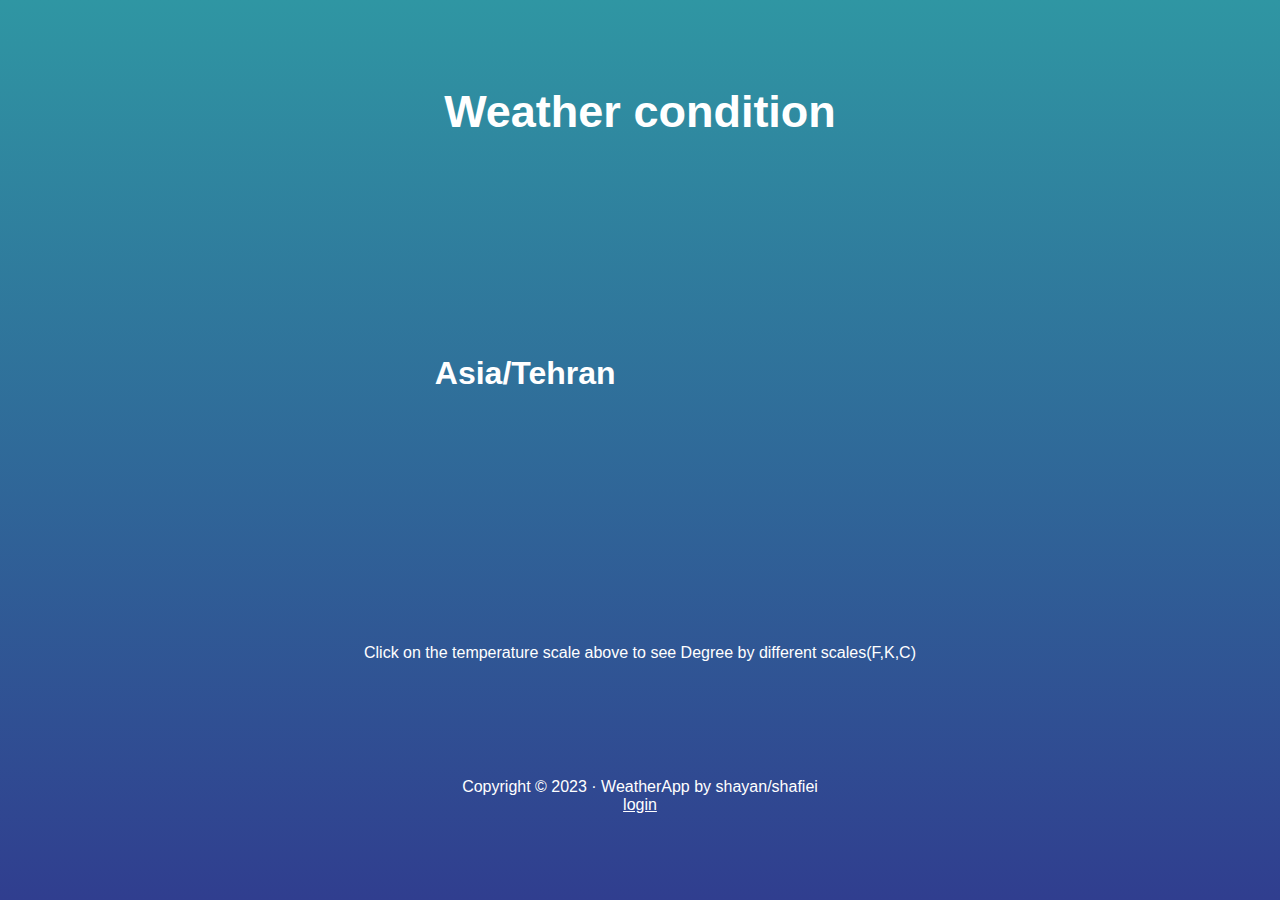
<file: index.html>
<!DOCTYPE html>
<html lang="en">
<head>
    <meta charset="UTF-8">
    <meta http-equiv="X-UA-Compatible" content="IE=edge">
    <meta name="viewport" content="width=device-width, initial-scale=1.0">
    <link rel="stylesheet" href="style.css">
    <title>Weather-APP/tehran</title>
</head>
<body>

    <h1 id="shayanzcode">Weather condition</h1>
    <div class="location">
        <h1 class="timezone"></h1>
        <p class="icon"></p>
    </div>
    <div class="temperature">
        <div class="degree-section">
            <h2 class="degree"></h2>
            <span></span>
        </div>
        <p id="haveFont">Click on the temperature scale above to see Degree by different scales(F,K,C)</p>

        <div class="temperature-description"></div>
    </div>
<p>Copyright © 2023 · 
    WeatherApp  
    by shayan/shafiei</p>
    <a class="atrib"href="username.html">login</a>
    <script src="script.js"></script>
</body>
</html>
</file>
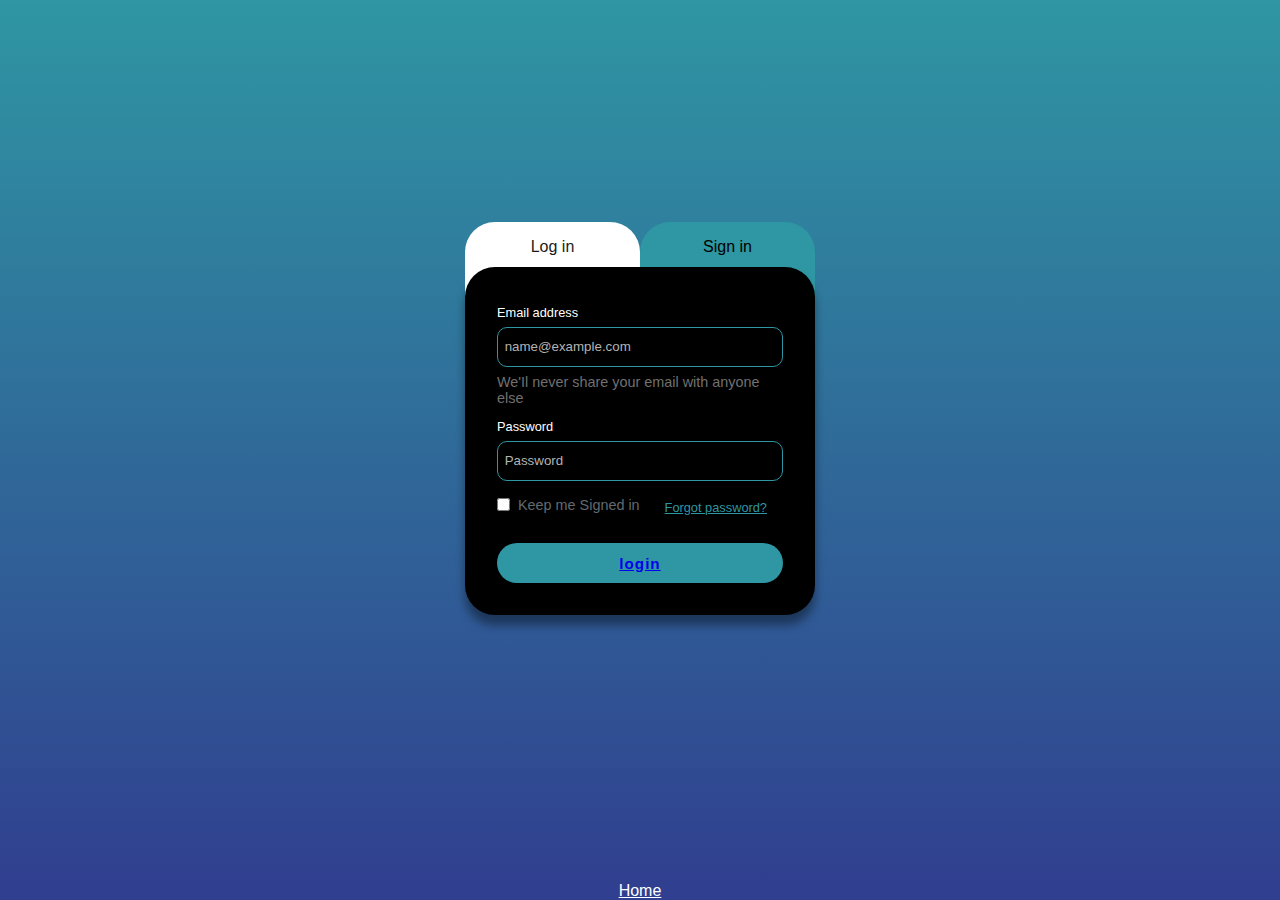
<file: username.html>
<!DOCTYPE html>
<html lang="en">
<head>
    <meta charset="UTF-8">
    <meta http-equiv="X-UA-Compatible" content="IE=edge">
    <meta name="viewport" content="width=device-width, initial-scale=1.0">
    <link rel="stylesheet" href="style.css">
    <title>Weather APP updated</title>
</head>
<body>
    <div class="wrapper">
        <div class="tabs">
          <button class="navTab active" data-toggle="login">Log in</button>
          <button class="navTab" data-toggle="register">Sign in</button>
        </div>
        <div class="contentWrapper">
          <div class="content active" id="login">
            <form action="#" method="POST" autocomplete="off">
              <div class="formGroup">
                <label for="email">Email address</label>
                <input type="email" id="email" placeholder="name@example.com" required />
                <small class="messageHelp">We'Il never share your email with anyone else</small>
                <label for="password">Password</label>
                <input type="password" id="password" placeholder="Password" required />
                <!-- <small class="messageHelp">Password incorrect</small> -->
                <div>
                  <input type="checkbox" id="checkBox" />
                  <span>Keep me Signed in</span>
                </div>
                <a href="#" id="passwordReset">Forgot password?</a>
                <button class="btn" type="submit" id="login"><a href="index.html">login</a></button>
              </div>
            </form>
          </div>
          <!-- Register -->
          <div class="content" id="register">
            <form method="POST" autocomplete="off">
              <div class="formGroup">
                <label for="username">Username</label>
                <input type="text" id="username" placeholder="Username" required/>
                <label for="email">Email address</label>
                <input type="email" id="email" placeholder="name@example.com" required title="Enter a valid email address"/>
                <small class="messageHelp">Enter a valid email address</small>
                <label for="password">Password</label>
                <input type="password" id="Registerpassword" placeholder="Password" required title="Must be at least 6 characters"/>
                <small class="messageHelp">Must be at least 6 characters</small>
                <label for="confirmPassword">Confirm password</label>
                <input type="password" id="confirmPassword" placeholder="Confirm Password" required/>
                <!-- <small class="messageHelp">Password incorrect</small> -->
                <button class="btn register-btn" type="submit">Sign in</button>
              </div>
            </form>
          </div>
        </div>
      </div>
      <a class="atrib"href="index.html">Home</a>

    <script src="userpas.js"></script>
</body>
</html>
</file>
<file: style.css>
* {
    margin: 0;
    padding: 0;
    box-sizing: border-box;
}

body {
    height: 100vh;
    display: flex;
    justify-content: center;
    flex-direction: column;
    align-items: center;
    background: linear-gradient(rgb(47,150,163), rgb(48,62,143));
    font-family: sans-serif;
    color: white;
}

#shayanzcode {
    font-size: 45px;
    margin-bottom: 100px;
}

.icon img{
    height: 256px;
    width: 256px;
}

.location,
.temperature {
    height: 30vh;
    width: 50%;
    display: flex;
    justify-content: space-around;
    align-items: center;
}

.temperature {
    flex-direction: column;
}

.temperature-description {
    font-size: 25px;
}

.degree-section {
    display: flex;
    align-items: center;
    cursor: pointer;
}

.degree-section span{
    margin: 10px;
    font-size: 30px;
}

.degree-section h2{
    font-size: 40px;
}




/* login pageeeee */
  
  input,
  label,
  small,
  button {
    display: block;
  }
  
  .wrapper {
    width: 350px;
    height: auto;
    margin: auto;
    position: relative;
  }
  .tabs {
    width: 100%;
    height: 7rem;
    display: flex;
    justify-content: center;
    position: absolute;
    top: -45px;
    left: 0;
    z-index: 0;
  }
  .navTab {
    display: flex;
    justify-content: center;
    padding: 1em 0;
    width: 50%;
    border: 0;
    outline: 0;
    font-size: 1rem;
    font-weight: 500;
    background-color: rgb(47,150,163);
    color: hsl(0, 0%, 0%);
    border-radius: 30px 30px 0 0;
    cursor: pointer;
  }
  
  .navTab.active {
    background: #ffffff;
    color: hsl(0, 0%, 10%);
  }
  
  .contentWrapper {
    width: 100%;
    position: relative;
    padding: 2em;
    border-radius: 30px;
    background-color: hsl(0, 0%, 0%);
    box-shadow: 0px 10px 10px rgba(0, 0, 0, 0.4);
  }
  .content {
    display: none;
    overflow: hidden;
    z-index: 1000;
    animation: fadeIn 1s ease-in-out;
  }
  @keyframes fadeIn {
    0% {
      opacity: 0;
    }
    100% {
      opacity: 1;
    }
  }
  .form-group {
    display: flex;
    flex-direction: column;
  }
  .formGroup label {
    display: inline-block;
    margin: 0.5em 0;
    font-size: 0.8em;
    font-weight: 400;
    color: #ffffff;
  }
  
  .formGroup input:not(input[type='checkbox']) {
    width: 100%;
    height: 40px;
    padding: 0 0.5em;
    font-weight: 1.5rem;
    font-weight: 400;
    color: hsl(0, 0%, 100%);
    outline: 0;
    border: 1px rgb(47,150,163);
    border-style: solid ;
    border-radius: 10px;
    background-color: black;
  }
  .formGroup input[type='checkbox'] {
    cursor: pointer;
  }
  
  .formGroup input::placeholder {
    color: #b3b3b3;
  }
  
  .formGroup div {
    display: flex;
    align-items: center;
    gap: 0.5em;
    margin: 1em 0;
  }
  .formGroup div span {
    color: hsl(203, 6%, 41%);
    cursor: pointer;
    user-select: none;
    font-size: 0.9rem;
  }
  
  .messageHelp {
    margin: 0.5em 0;
    font-size: 0.9rem;
    color: hsl(0, 0%, 44%);
    user-select: none;
  }
  #register input:first-of-type {
    margin-bottom: 1em;
  }
  #passwordReset {
    display: inline-block;
    position: absolute;
    top: 67%;
    right: 3rem;
    color: rgb(47,150,163);
    font-size: 0.8rem;
    font-weight: 500;
  }
  .btn {
    width: 100%;
    padding: 0.75em 1em;
    margin: 2em 0 0 0;
    border: 0;
    outline: 0;
    font-size: 0.95rem;
    font-weight: 600;
    letter-spacing: 1px;
    border-radius: 30px;
 background-color: rgb(47,150,163);
    color: hsl(0, 0%, 0%);
    cursor: pointer;
    transition: all 250ms ease-in-out;
  }
  
  .content.active {
    display: block;
  }
  .atrib{
    color: #ffffff;
  }
</file>
